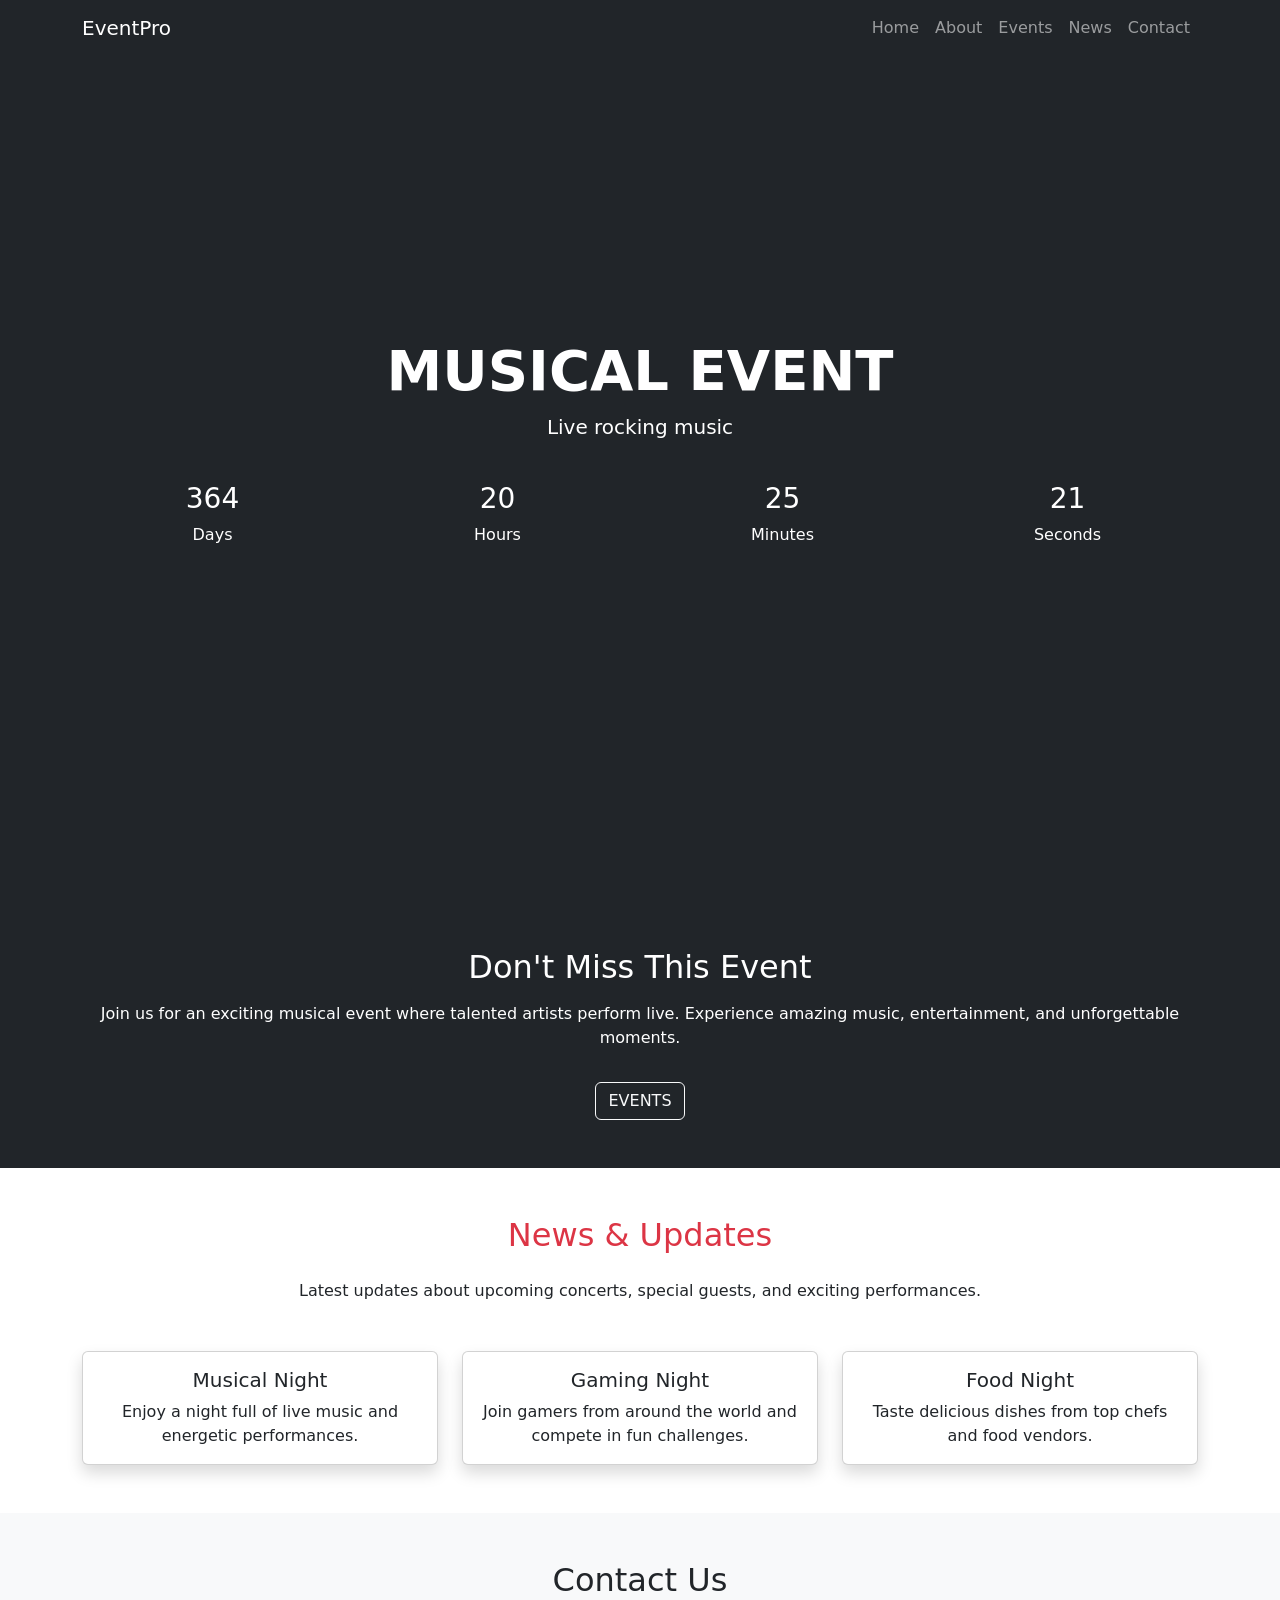
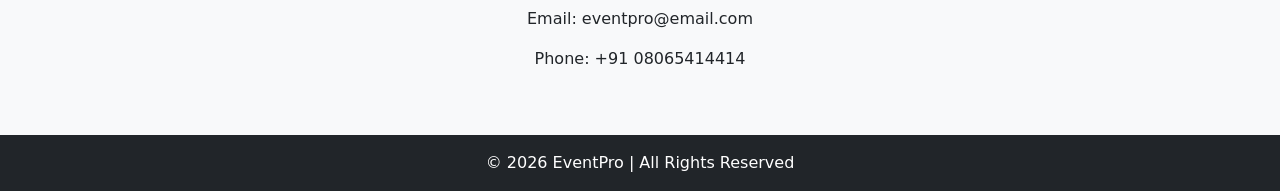
<file: Front End Development/assessment.html>
<!DOCTYPE html>
<html lang="en">
<head>
  <meta charset="UTF-8">
  <meta name="viewport" content="width=device-width, initial-scale=1.0">
  <title>Document</title>
  <link href="https://cdn.jsdelivr.net/npm/bootstrap@5.3.2/dist/css/bootstrap.min.css" rel="stylesheet">

</head>
<body>
  <script src="https://cdn.jsdelivr.net/npm/bootstrap@5.3.2/dist/js/bootstrap.bundle.min.js"></script>
<!-- Navbar -->

<nav class="navbar navbar-expand-lg navbar-dark bg-dark fixed-top">
<div class="container">

<a class="navbar-brand" href="#">EventPro</a>

<button class="navbar-toggler" data-bs-toggle="collapse" data-bs-target="#menu">
<span class="navbar-toggler-icon"></span>
</button>

<div class="collapse navbar-collapse" id="menu">

<ul class="navbar-nav ms-auto">

<li class="nav-item"><a class="nav-link" href="#">Home</a></li>
<li class="nav-item"><a class="nav-link" href="#about">About</a></li>
<li class="nav-item"><a class="nav-link" href="#events">Events</a></li>
<li class="nav-item"><a class="nav-link" href="#news">News</a></li>
<li class="nav-item"><a class="nav-link" href="#contact">Contact</a></li>

</ul>

</div>
</div>
</nav>

<!-- Hero Section -->

<section class="bg-dark text-white text-center" style="background:url('https://images.unsplash.com/photo-1501281668745-f7f57925c3b4') center/cover no-repeat; height:100vh;">

<div class="container h-100 d-flex flex-column justify-content-center">

<h1 class="display-4 fw-bold">MUSICAL EVENT</h1>

<p class="lead">Live rocking music</p>

<div class="row mt-4">

<div class="col-md-3">
<h3>364</h3>
<p>Days</p>
</div>

<div class="col-md-3">
<h3>20</h3>
<p>Hours</p>
</div>

<div class="col-md-3">
<h3>25</h3>
<p>Minutes</p>
</div>

<div class="col-md-3">
<h3>21</h3>
<p>Seconds</p>
</div>

</div>

</div>

</section>

<!-- Event Info -->

<section id="about" class="bg-dark text-white text-center py-5">

<div class="container">

<h2>Don't Miss This Event</h2>

<p class="mt-3">
Join us for an exciting musical event where talented artists perform live.
Experience amazing music, entertainment, and unforgettable moments.
</p>

<button class="btn btn-outline-light mt-3">EVENTS</button>

</div>

</section>

<!-- News & Updates -->

<section id="news" class="py-5">

<div class="container text-center">

<h2 class="text-danger mb-4">News & Updates</h2>

<p class="mb-5">
Latest updates about upcoming concerts, special guests, and exciting performances.
</p>

<div class="row g-4">

<div class="col-md-4">
<div class="card shadow">
<div class="card-body">
<h5 class="card-title">Musical Night</h5>
<p class="card-text">
Enjoy a night full of live music and energetic performances.
</p>
</div>
</div>
</div>

<div class="col-md-4">
<div class="card shadow">
<div class="card-body">
<h5 class="card-title">Gaming Night</h5>
<p class="card-text">
Join gamers from around the world and compete in fun challenges.
</p>
</div>
</div>
</div>

<div class="col-md-4">
<div class="card shadow">
<div class="card-body">
<h5 class="card-title">Food Night</h5>
<p class="card-text">
Taste delicious dishes from top chefs and food vendors.
</p>
</div>
</div>
</div>

</div>

</div>

</section>

<!-- Contact -->

<section id="contact" class="bg-light py-5">

<div class="container text-center">

<h2>Contact Us</h2>

<p>Email: eventpro@email.com</p>
<p>Phone: +91 08065414414</p>

</div>

</section>

<!-- Footer -->

<footer class="bg-dark text-white text-center py-3">

<p class="mb-0">© 2026 EventPro | All Rights Reserved</p>

</footer>
  
</body>
</html>
</file>
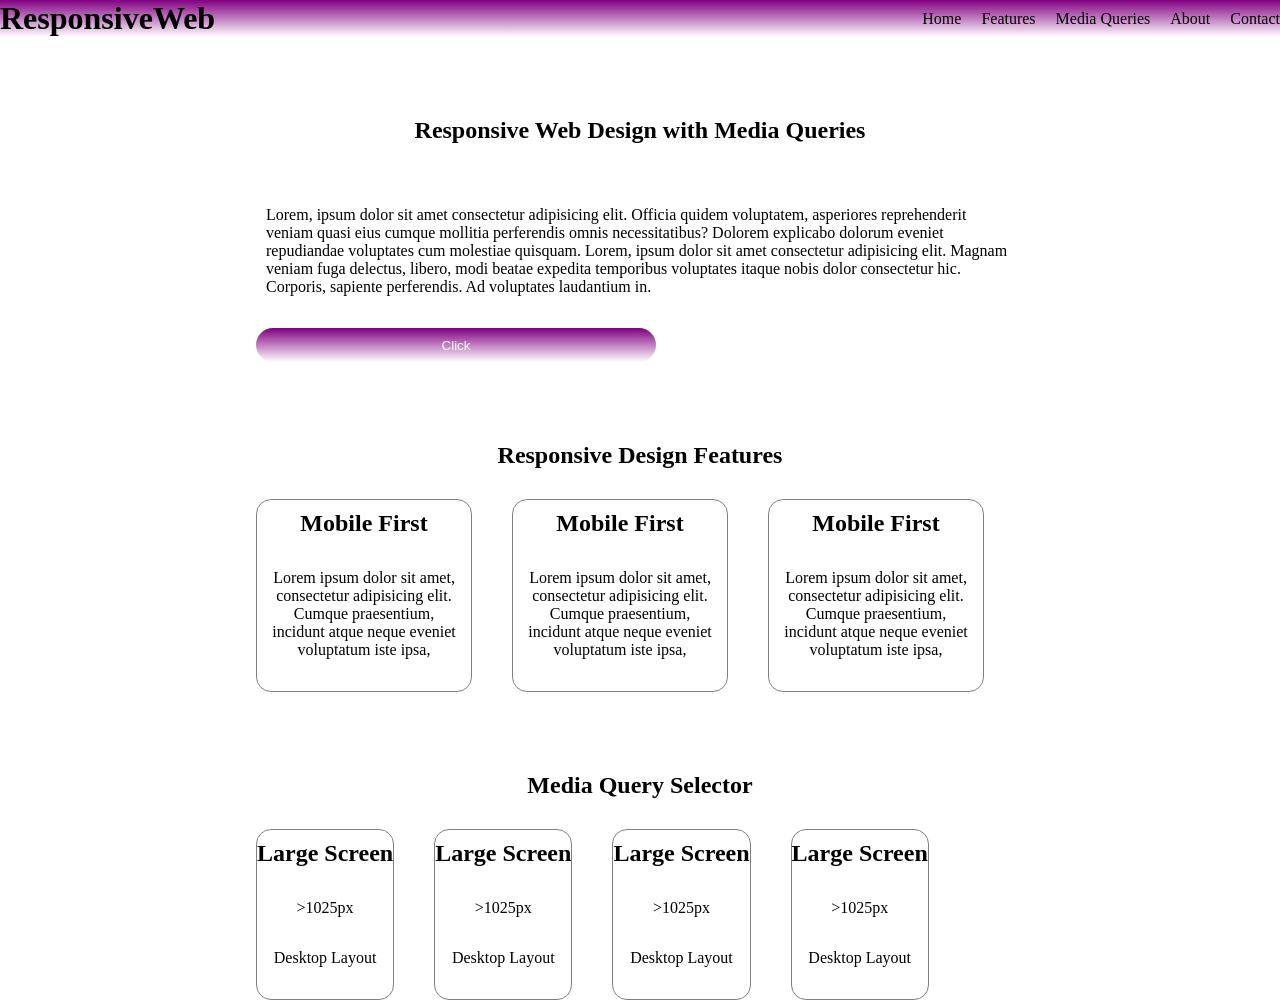
<file: Front End Development/project1.html>
<!DOCTYPE html>
<html lang="en">
<head>
    <meta charset="UTF-8">
    <meta name="viewport" content="width=device-width, initial-scale=1.0">
    <title>Document</title>
    <link rel="stylesheet" href="responsive-design.css">
</head>
<body>
    <!-- <div class="container"> -->

        <div class="header">

            <div class="heading">
                 <h1>ResponsiveWeb</h1>
            </div>
           
            <ul>
                <li>Home</li>
                <li>Features</li>
                <li>Media Queries</li>
                <li>About</li>
                <li>Contact</li>
            </ul>
        </div>
    <!-- </div> -->

    <main>

        <section class="heading">

           <h1> Responsive Web Design with Media Queries</h1> 
           <p> Lorem, ipsum dolor sit amet consectetur adipisicing elit. Officia quidem voluptatem, asperiores reprehenderit veniam quasi eius cumque mollitia perferendis omnis necessitatibus? Dolorem explicabo dolorum eveniet repudiandae voluptates cum molestiae quisquam. Lorem, ipsum dolor sit amet consectetur adipisicing elit. Magnam veniam fuga delectus, libero, modi beatae expedita temporibus voluptates itaque nobis dolor consectetur hic. Corporis, sapiente perferendis. Ad voluptates laudantium in.</p>

           <button>Click</button>
        </section>
 </main>
        <main class="two">

            <section>
                <h1>Responsive Design Features</h1>

                <div class="container">
                <div class="one">
                    <h2> Mobile First</h2>
                    <p>Lorem ipsum dolor sit amet, consectetur adipisicing elit. Cumque praesentium, incidunt atque neque eveniet voluptatum iste ipsa,</p>
                </div>

                 <div class="two">
                    <h2> Mobile First</h2>
                    <p>Lorem ipsum dolor sit amet, consectetur adipisicing elit. Cumque praesentium, incidunt atque neque eveniet voluptatum iste ipsa,</p>
                </div>

                 <div class="three">
                    <h2> Mobile First</h2>
                    <p>Lorem ipsum dolor sit amet, consectetur adipisicing elit. Cumque praesentium, incidunt atque neque eveniet voluptatum iste ipsa,</p>
                </div>
                </div>
            </section>
        </main>
       
        <main class="three">

            <section class="container">

                <h1> Media Query Selector</h1>

                <div class="container">

                    <div class="one">
                        <h2>Large Screen</h2>
                        <p>>1025px</h4>
                        <p>Desktop Layout</h4>

                    </div>

                     <div class="two">
                        <h2>Large Screen</h2>
                        <p>>1025px</h4>
                        <p>Desktop Layout</h4>

                    </div>

                     <div class="three">
                        <h2>Large Screen</h2>
                        <p>>1025px</h4>
                        <p>Desktop Layout</h4>

                    </div>

                     <div class="four">
                        <h2>Large Screen</h2>
                        <p>>1025px</h4>
                        <p>Desktop Layout</h4>

                    </div>

                </div>
            </section>

        </main>
   
</body>
</html>
</file>
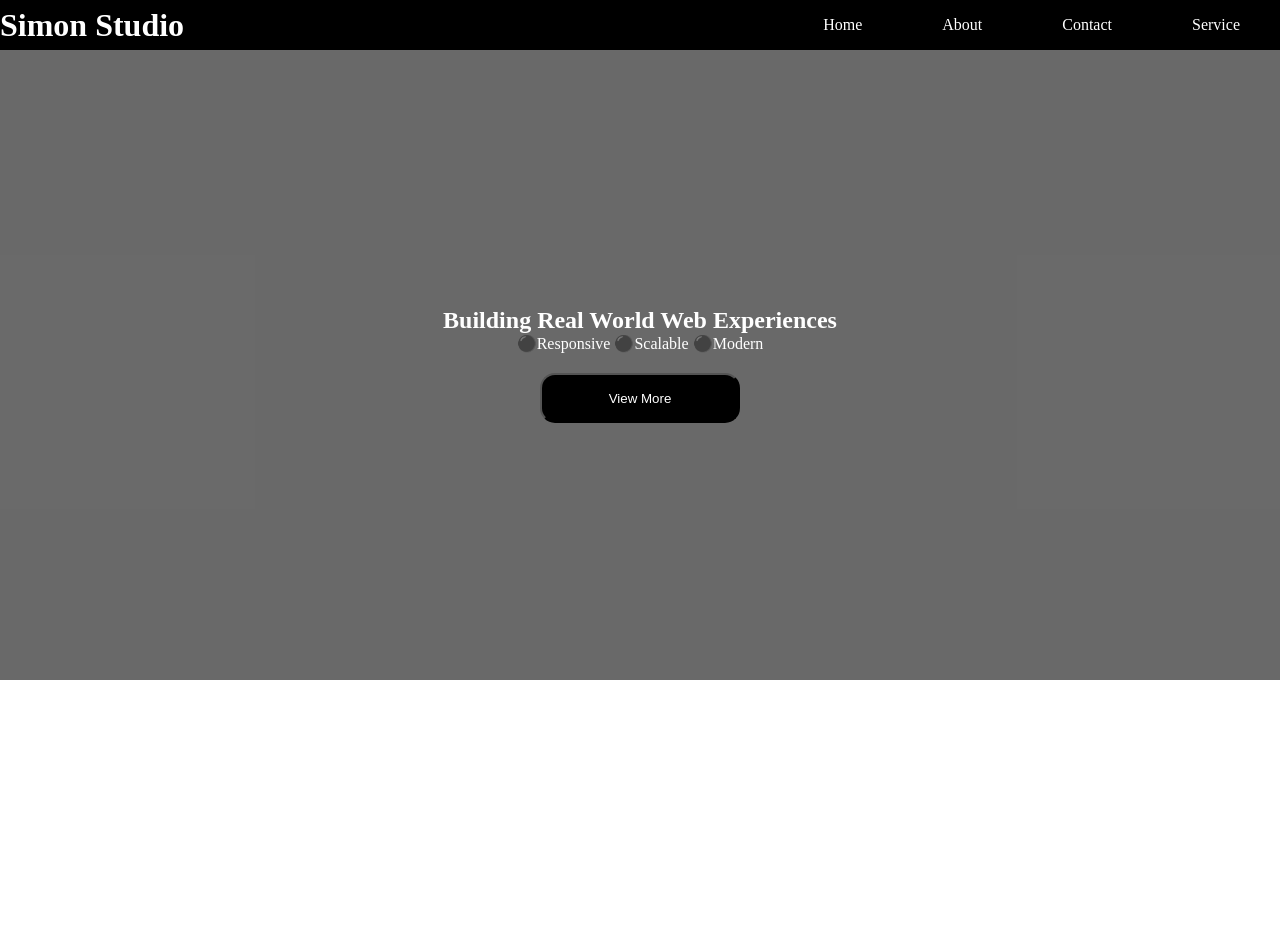
<file: Front End Development/project2.html>
<!DOCTYPE html>
<html lang="en">

<head>
    <meta charset="UTF-8">
    <meta name="viewport" content="width=device-width, initial-scale=1.0">
    <title>Document</title>
    <link rel="stylesheet" href="1.css">
</head>

<body>
    <div class="container">
        <header>
        <div class="header">
            <div class="heading">
                <h1>Simon Studio</h1>
            </div>

            <ul>
                <li>Home</li>
                <li>About</li>
                <li>Contact</li>
                <li>Service</li>
            </ul>
        </div>
        </header>

        <main>
            <section class="main-section">
                <div class="overlay">
                    <h1>Building Real World Web Experiences</h1>
                    <p>⚫Responsive ⚫Scalable ⚫Modern</p>
                    <button>View More</button>
                </div>
            </section>
        </main>
    </div>
</body>

</html>
</file>
<file: Front End Development/responsive-design.css>
* {
    margin: 0px;
    color: black;
}

.container {
    display: flex;
}

.header {
    background-color: blue;
    display: flex;
    justify-content: space-between;
    color: white;
    background-image: linear-gradient(purple, white);
}

li {
    list-style: none;
}

ul {
    display: flex;
   align-items: center;
    gap: 20px;
}

section{
    display: flex;
    flex-direction: column;
    width: 60vw;
    margin: 0 auto;
}

section p{
margin: 2rem 10px;
    
}

section button{

    background-image: linear-gradient(purple,white);
    border-radius: 20px;
    color: white;
    padding: 0.6rem;
    width: 400px;
    border: 0px;
}

section h1{

    margin-top: 80px;
    text-align: center;
    margin-bottom: 30px;
}

section .one{

    border: 1px solid grey;
    border-radius: 15px;
    text-align: center;
    margin-right: 40px;
}

section .two{

    border: 1px solid grey;
     border-radius: 15px;
         text-align: center;
    margin-right: 40px;

}

section .three{

    border: 1px solid grey;
     border-radius: 15px;
         text-align: center;
    margin-right: 40px;

}

section .four{

    border: 1px solid grey;
     border-radius: 15px;
         text-align: center;

}

h2{
    padding-top: 10px;
}
</file>
<file: Front End Development/1.css>
*{
    margin: 0px;
    color: white;
}

.header{

    display: flex;
    background-color: black;
    justify-content: space-between;
    height: 50px;
}

ul{
    list-style: none;
    display: flex;
    align-items: center;
    justify-self: space-between;
    gap: 40px;
    justify-content: flex-end;
}

li{
    margin-right: 40px;
}

.heading{
    display: flex;
    align-items: center;
}

.main-section{
    background-image: url(https://images.pexels.com/photos/15693277/pexels-photo-15693277/free-photo-of-dubai-downtown-at-night.jpeg);
   height: 100vh;
   background-repeat: no-repeat;
   background-size: cover;
   background-position: center;
}

.overlay{
    display: flex;
    flex-direction: column;
    justify-content: center;
    align-items: center;
    height: 70vh;
    color: bisque;
    background-color: rgba(6, 6, 6, 0.6);
}

button{
    background-color: black;
    height: 50px;
    border-radius: 15px;
    margin-top: 20px;
    width: 200px;
}
</file>
